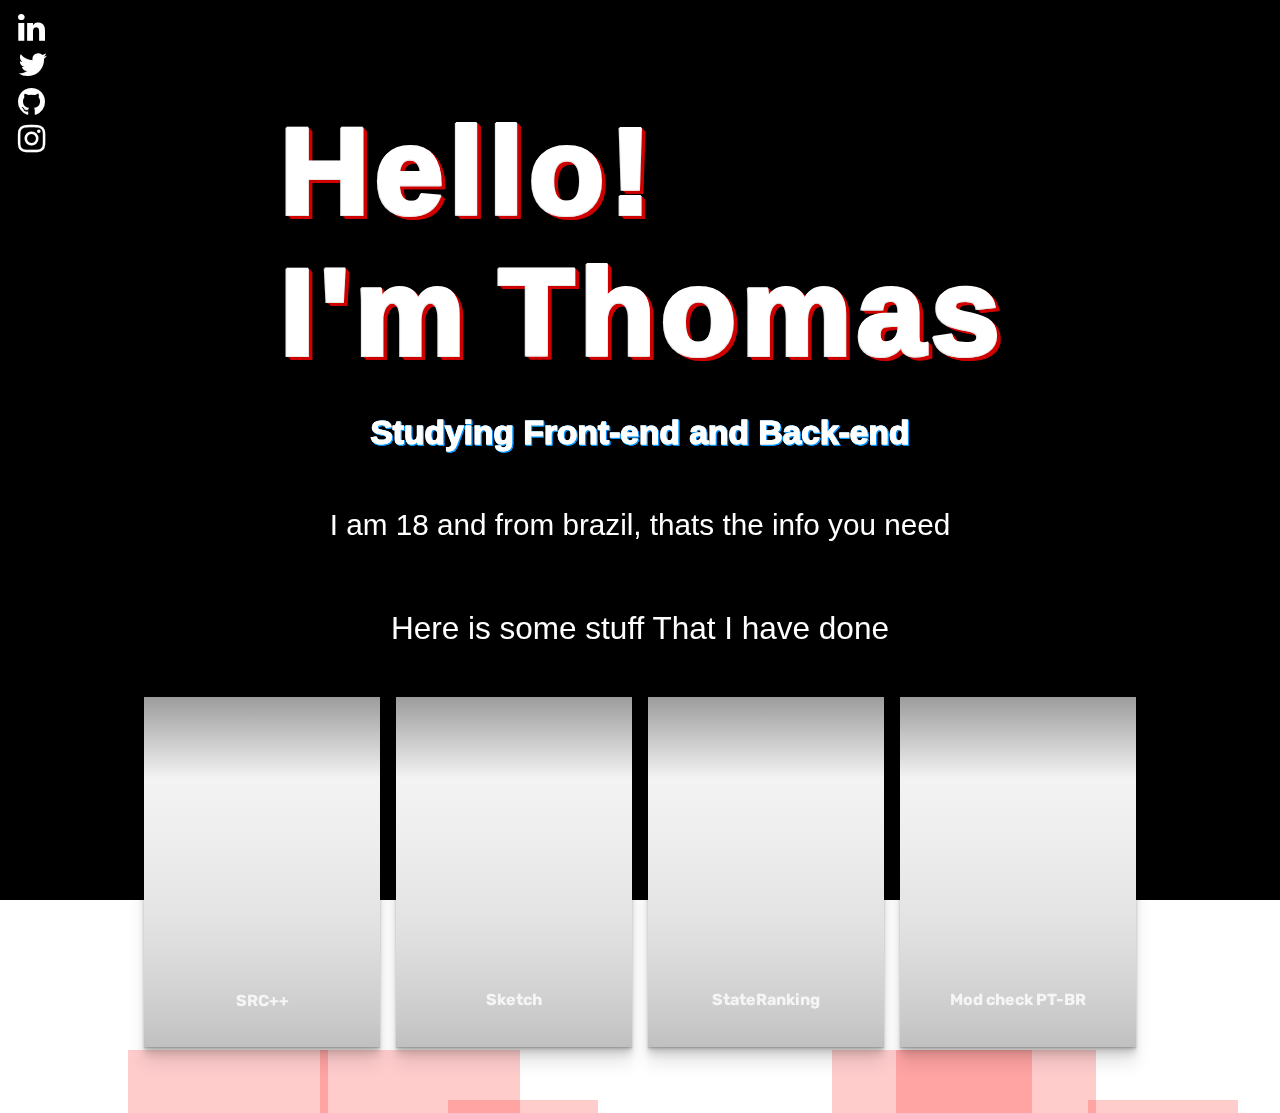
<file: index.html>
<!DOCTYPE html>
<html lang="en">
  <head>
    <meta charset="UTF-8">
    <meta name="viewport" content="width=device-width, initial-scale=1.0">
    <meta http-equiv="X-UA-Compatible" content="ie=edge">
    <title>hello, im Thomas</title>
    <link rel="stylesheet" href="styles.css">
    <script src="scripts.js"></script>
  </head>
  <body>
    
    <section>
      <ul class="menu topLeft">
        <li class="share bottom">
            <li><a href="#" class="icons linkedin"><i class="fa fa-linkedin"></i></a></li>
            <li><a href="#" class="icons twitter"><i class="fa fa-twitter"></i></a></li>
            <li><a href="#" class="icons github"><i class="fa fa-github"></i></a></li>
            <li><a href="#" class="icons instagram"><i class="fa fa-instagram"></i></a></li>
        </li>
      </ul>
    </section>


    <section class='main-title'>
      <div class="animation">
        <h1 class="hello a1">H</h1>
        <h1 class="hello a1">e</h1>
        <h1 class="hello a1">l</h1>
        <h1 class="hello a1">l</h1>
        <h1 class="hello a1">o</h1>
        <h1 class="hello a1">!</h1>
        <br>

        <div>
          <h1 class="hello">I</h1>
          <h1 class="thomas">'</h1>
          <h1 class="thomas">m </h1>
          <h1 class="thomas">T</h1>
          <h1 class="thomas">h</h1>
          <h1 class="thomas">o</h1>
          <h1 class="thomas">m</h1>
          <h1 class="thomas">a</h1>
          <h1 class="thomas">s</h1>
        </div>
      </div>
    </section>

    <div class="bg">
      <ul class="circles">
        <li></li>
        <li></li>
        <li></li>
        <li></li>
        <li></li>
        <li></li>
        <li></li>
        <li></li>
        <li></li>
        <li></li>
      </ul>
    </div>







    <div class="personalbox">
      <h2>Studying Front-end and Back-end</h2>
      <p class="personal">I am 18 and from brazil, thats the info you need</p>
    </div>
      <p class="examples"> Here is some stuff That I have done</p>
      


    
    <section>
    </section>



    <main class="page-content">
      <div class="card">
          <div class="content">
              <p class="title">SRC++</p>
              <p class="copy">Chrome extension that adds extra features to Speedrun.com, such as a country filter and a queue viewer</p><button class="btn" onclick="window.location.href='https://chromewebstore.google.com/detail/src++/bdnajmppanhdhleolpdokdpfofneipjj?hl=en';">Open in Store <i class="fa fa-github btnicon"></i></button>
          </div>
      </div>
      <div class="card">
          <div class="content">
              <p class="title">Sketch</p>
              <p class="copy">Small WebApp made to be a BlackBoard to just write anything and erase it quickly, only vanilla JS/CSS/HTML were used in this project</p><button class="btn" onclick="window.location.href='https://github.com/Tchongas/sketch';">Open in GitHub <i class="fa fa-github btnicon"></i></button>
          </div>
      </div>
      <div class="card">
          <div class="content">
              <p class="title">StateRanking</p>
              <p class="copy">Website for the brazilian MC speedrunning community, it has a interactive leaderboard for each state</p><button class="btn" onclick="window.location.href='https://github.com/Tchongas/StateRanking';">Open Github</button>
          </div>
      </div>
      <div class="card">
          <div class="content">
              <p class="title">Mod check PT-BR</p>
              <p class="copy">App translation that makes it easier to download speedrun mods</p><button class="btn">Open in GitHub <i class="fa fa-github btnicon"></i></button>
          </div>
      </div>
    
  <div class="footer"> 
    <li><a href="#" class="icons linkedin"><i class="fa fa-linkedin"></i></a></li>
    <li><a href="#" class="icons twitter"><i class="fa fa-twitter"></i></a></li>
    <li><a href="#" class="icons github"><i class="fa fa-github"></i></a></li>
    <li><a href="#" class="icons instagram"><i class="fa fa-instagram"></i></a></li>
  </div>
    </main>

  </body>
</html>
</file>
<file: styles.css>
@import url('https://fonts.googleapis.com/css?family=Cardo:400i|Rubik:400,700&display=swap');
@import url('https://fonts.googleapis.com/css?family=Montserrat');
@import url("//maxcdn.bootstrapcdn.com/font-awesome/4.3.0/css/font-awesome.min.css");
@import url("https://fonts.googleapis.com/css2?family=Poppins:wght@200;300;400;500;600;700;800;900&display=swap");


 :root {
	 --d: 700ms;
	 --e: cubic-bezier(0.19, 1, 0.22, 1);
	 --font-sans: 'Rubik', sans-serif;
	 --font-serif: 'Cardo', serif;
}
 * {
	 box-sizing: border-box;
}
 html, body {
	 height: 100%;
}
 body {
	 display: grid;
	 place-items: center;
 	 margin: 0;
	 overflow-x: hidden;
	 z-index: 1
}

.bg {
    background: #000000;  
    background: -webkit-linear-gradient(to left, #000000, #3f0000);  
    width: 100%;
    height:100vh;
	position: fixed;
	z-index: -1
}

.selection {
	display: block;
	
	z-index: 1;
	font-family: Arial, Helvetica, sans-serif;
    margin-block: auto;
	
}

.linkButton{
	display: flex;
	text-decoration: none ;
	position: absolute;
	padding: 15px 15px;
  	background-color: #ee3939;
  	color: #ffffff;
  	font-weight: bold;
	font-size: 15px;
  	border: none;
	width: auto;
 	border-radius: 20px;
	margin-left: 530px;
  	overflow: hidden;
  	transition: 0.3s;
	z-index: -1;
  	cursor: pointer;

}

.linkButton:hover {
	background-color: #a82828;

}




.button{
	padding: 25px 30px;
  	background-color: #ffb091;
  	color: #ffffff;
  	font-weight: bold;
	font-size: 30px;
  	border: none;
	width: 300px;
 	border-radius: 20px;
	margin-left: 10px;
  	overflow: hidden;
  	transition: 0.3s;
	z-index: -1;
  	cursor: pointer;
	
}

.button:hover{
	background-color: #ff804e;
}




.circles{
    position: fixed;
    top: 0;
    left: 0;
    width: 100%;
    height: 100%;
    overflow: hidden;
}

.circles li{
    position: fixed;
    display: block;
    list-style: none;
    width: 200px;
    height: 200px;
    background: rgba(255, 0, 0, 0.2);
    animation: animate 25s linear infinite;
    bottom: -350px;
    
}

.circles li:nth-child(1){
    left: 25%;
    width: 200px;
    height: 200px;
    animation-delay: 1s;
	animation-duration: 10s;
}


.circles li:nth-child(2){
    left: 10%;
    width: 200px;
    height: 200px;
    animation-delay: 2s;
    
	animation-duration: 10s;
}

.circles li:nth-child(3){
    left: 70%;
    width: 200px;
    height: 200px;
   
	animation-duration: 13s;
}

.circles li:nth-child(4){
    left: 40%;
    width: 80px;
    height: 80px;
    animation-delay: 0s;
   
	animation-duration: 21s;
}

.circles li:nth-child(5){
    left: 65%;
    width: 200px;
    height: 200px;
    animation-delay: 0s;
	animation-duration: 18s;
}

.circles li:nth-child(6){
    left: 75%;
    width: 110px;
    height: 110px;
    animation-delay: 0s;
	animation-duration: 11s;
}

.circles li:nth-child(7){
    left: 35%;
    width: 150px;
    height: 150px;
    animation-delay: 1s;
	animation-duration: 10s;
}

.circles li:nth-child(8){
    left: 50%;
    width: 25px;
    height: 25px;
    animation-delay: 1s;
    animation-duration: 45s;
}

.circles li:nth-child(9){
    left: 20%;
    width: 35px;
    height: 35px;
    animation-delay: 0s;
    animation-duration: 35s;
}

.circles li:nth-child(10){
    left: 85%;
    width: 150px;
    height: 150px;
    animation-delay: 0s;
    animation-duration: 11s;
}



@keyframes animate {

    0%{
        transform: translateY(0) rotate(0deg);
        opacity: 1;
        border-radius: 0;
    }

    100%{
        transform: translateY(-3500px) rotate(720deg);
        opacity: 0.1;
        border-radius: 80%;
    }

}

.exampleGrid{
	display: flex;
  	align-items: center;
  	justify-content: center;
	margin: 10px;
	text-align: center;
	z-index: -1;
	
	
}

.examplebox a{
	width: 100px;
	height: 100px;
	font-weight: bold;
	border-radius: 10px;
	z-index: -1;
	font-size: 15px;
	background-color: #ffdacb;
	margin-top: 10px;
	margin-bottom: 10px;
	margin-left: 40px;
	margin-right: 40px;
	border:none;
	
}

.examplebox a:hover{
	background-color: #ffe6cf;
	width: 100px;
	height: 100px;
	display: flex;
	z-index: -1;
}

.examplebox {
	margin-top: 100px;
	list-style-type: none;
  	display: flex;
 	justify-content: center;
  	flex-wrap: wrap;
  	padding: 0;
  	gap: 2px;
  	border-radius: 20px;
  	overflow: hidden;
	color: white;
	max-width: 1000px;
	overflow-wrap: normal;
	font-weight: bolder;
	display: flex;
	z-index: 1;
	background-color: #ffb091;
	border-radius: 10px;
	
}

.tab{
	overflow: hidden;
}

.tabcontent {
	display: none;
	padding: 6px 12px;
	border-top: none;
  }
  

 .page-content {
	 display: grid;
	 grid-gap: 1rem;
	 padding: 1rem;
	 max-width: 1024px;
	 margin: 0 auto;
	 font-family: var(--font-sans);
	 z-index: 1
}
 @media (min-width: 600px) {
	 .page-content {
		 grid-template-columns: repeat(2, 1fr);
	}
}
 @media (min-width: 800px) {
	 .page-content {
		 grid-template-columns: repeat(4, 1fr);
	}
}
 .card {
	 position: relative;
	 margin-bottom: 50px;
	 display: flex;
	 z-index: 1;
	 align-items: flex-end;
	 overflow: hidden;
	 padding: 1rem;
	 width: 100%;
	 text-align: center;
	 color: whitesmoke;
	 background-color: whitesmoke;
	 box-shadow: 0 1px 1px rgba(0, 0, 0, 0.1), 0 2px 2px rgba(0, 0, 0, 0.1), 0 4px 4px rgba(0, 0, 0, 0.1), 0 8px 8px rgba(0, 0, 0, 0.1), 0 16px 16px rgba(0, 0, 0, 0.1);
}
 @media (min-width: 600px) {
	 .card {
		 height: 350px;
		 
	}
}
 .card:before {
	 content: '';
	 position: absolute;
	 top: 0;
	 left: 0;
	 width: 100%;
	 height: 110%;
	 background-size: cover;
	 background-position: 0 0;
	 transition: transform calc(var(--d) * 1.5) var(--e);
	 pointer-events: none;
}
 .card:after {
	 content: '';
	 display: block;
	 position: absolute;
	 top: 0;
	 left: 0;
	 width: 100%;
	 height: 200%;
	 pointer-events: none;
	 background-image: linear-gradient(to bottom, rgba(0, 0, 0, 0.363) 0%, rgba(0, 0, 0, 0.009) 11.7%, rgba(0, 0, 0, 0.034) 22.1%, rgba(0, 0, 0, 0.072) 31.2%, rgba(0, 0, 0, 0.123) 39.4%, rgba(0, 0, 0, 0.182) 46.6%, rgba(0, 0, 0, 0.249) 53.1%, rgba(0, 0, 0, 0.320) 58.9%, rgba(0, 0, 0, 0.394) 64.3%, rgba(0, 0, 0, 0.468) 69.3%, rgba(0, 0, 0, 0.540) 74.1%, rgba(0, 0, 0, 0.607) 78.8%, rgba(0, 0, 0, 0.668) 83.6%, rgba(0, 0, 0, 0.721) 88.7%, rgba(0, 0, 0, 0.762) 94.1%, rgba(0, 0, 0, 0.790) 100%);
	 transform: translateY(-50%);
	 transition: transform calc(var(--d) * 2) var(--e);
}
 .card:nth-child(1):before {
	 background-image: url(https://lh3.googleusercontent.com/AUkxhfVIslW-6yMXz5ot1uJ_EZDNeWDah5nZ9FrORaXkoeiUyfXUMADsgjwwEn3zdSU5_-RQ2GVhS5fyGhY3thflhg=s1280-w1280-h800);
}
 .card:nth-child(2):before {
	 background-image: url(https://cdn.discordapp.com/attachments/905167487686033462/1105609195618844762/image.png);
}
 .card:nth-child(3):before {
	 background-image: url(https://media.discordapp.net/attachments/905167487686033462/1105691017056899234/image.png?width=673&height=473);
}
 .card:nth-child(4):before {
	 background-image: url(https://camo.githubusercontent.com/b71b9c4001929d7c7f52f33e6483c4625771656a38df173e2ab4fce0aba0dba2/68747470733a2f2f6d656469612e646973636f72646170702e6e65742f6174746163686d656e74732f3830383334343438343138313833353832382f313135363936353131373637303435373334342f696d6167652e706e67);
}
 .content {
	 position: relative;
	 display: flex;
	 z-index: 1;
	 flex-direction: column;
	 align-items: center;
	 width: 100%;
	 padding: 1rem;
	 transition: transform var(--d) var(--e);
	 z-index: 1;
}
 .content > * + * {
	 margin-top: 1rem;
}


.main-title {
	margin-top: 100px;
	z-index: 1;
	font-size: 2.3vh;
	
}



 .title {
	 
	 z-index: 1;
	 font-weight: bold;
	 line-height: 1.2;
}
 .copy {
	 font-family: Arial, Helvetica, sans-serif;
	 font-size: 1.125rem;
	 z-index: 1;
	 font-style: italic;
	 line-height: 1.35;
}
 .btn {
	 cursor: pointer;
	 margin-top: 1.5rem;
	 padding: 0.75rem 1.5rem;
	 font-size: 0.65rem;
	 font-weight: bold;
	 z-index: 1;
	 border-radius: 10px;
	 letter-spacing: 0.025rem;
	 text-transform: uppercase;
	 color: white;
	 background-color: rgb(51, 51, 51);
	 border: none;
}
 .btn:hover {
	 background-color: #350000;
}
 .btn:focus {
	 outline: 1px dashed yellow;
	 outline-offset: 3px;
}

.btnicon {
	margin-bottom: 4px;
	font-size: 15px;

}

 @media (hover: hover) and (min-width: 600px) {
	 .card:after {
		 transform: translateY(0);
	}
	 .content {
		 transform: translateY(calc(100% - 4.5rem));
	}
	 .content > *:not(.title) {
		 opacity: 0;
		 transform: translateY(1rem);
		 transition: transform var(--d) var(--e), opacity var(--d) var(--e);
	}
	 .card:hover, .card:focus-within {
		 align-items: center;
	}
	 .card:hover:before, .card:focus-within:before {
		 transform: translateY(-4%);
	}
	 .card:hover:after, .card:focus-within:after {
		 transform: translateY(-50%);
	}
	 .card:hover .content, .card:focus-within .content {
		 transform: translateY(0);
	}
	 .card:hover .content > *:not(.title), .card:focus-within .content > *:not(.title) {
		 opacity: 1;
		 transform: translateY(0);
		 transition-delay: calc(var(--d) / 8);
	}
	 .card:focus-within:before, .card:focus-within:after, .card:focus-within .content, .card:focus-within .content > *:not(.title) {
		 transition-duration: 0s;
	}
}
 
*, *:after, *:before {
	box-sizing: border-box;
}
body {
	font-family: "Inter", sans-serif;

}
.container {
	position: absolute;
	top: 0;
	left: 0;
	right: 0;
	z-index: 1;
	bottom: 0;
	width: 100%;
	display: flex;
	align-items: center;
	justify-content: center;
}
h1 {
	color: #ffffff;
	font-size: calc(1em + 8vw);
	z-index: 1;
	font-weight: 1000;
	text-shadow: -0.0075em 0.0075em 0 #e7e7e7, 0.005em 0.005em 0 #ebebeb, 0.01em 0.01em 0 #ce0000, 0.015em 0.015em #ce0000, 0.02em 0.02em 0 #ce0000, 0.025em 0.025em 0 #ce0000, 0.03em 0.03em 0 #ce0000, 0.035em 0.035em 0 #ce0000;
}

h2{
	color: #ffffff;
	font-size: calc(1em + 1vw);
	z-index: 1;
	font-weight: 1000;
	text-align: center ;
	margin-bottom: 50px;
	text-shadow: -0.0075em 0.0075em 0 #e7e7e7, 0.005em 0.005em 0 #0099ff, 0.01em 0.01em 0 #0099ff, 0.015em 0.015em #0099ff, 0.02em 0.02em 0 #0099ff, 0.025em 0.025em 0 #0099ff, 0.03em 0.03em 0 #0099ff, 0.035em 0.035em 0 #0099ff;
}


.examples {
	font-family: Arial, Helvetica, sans-serif;
	display: flex;
	color: #ffffff;
	z-index: 1;
	font-size: 3.5vh;
	line-height: 1.35;

}

.personal {
	
	overflow-wrap: break-word;
  	word-wrap: break-word;
	z-index: 1;
  	hyphens: auto;
	font-family: Arial, Helvetica, sans-serif;
	color: #ffffff;
	font-size: 3.3vh;
	display: flex;
	line-height: 1.35;
	
}

.personalbox {
	
	padding-left: 100px;
	padding-right: 100px;
	z-index: 1;
	width: auto;
	height: auto;
	overflow-wrap: break-word;
  	word-wrap: break-word;
  	hyphens: auto;
	font-family: Arial, Helvetica, sans-serif;
	color: #ffffff;
	font-size: 1.3rem;
	line-height: 1.35;
	
}

 .container {
	 height: 70px;
	 padding: 55px;
	 position: fixed;
	 top: 0;
	 bottom: 0;
	 left: 0;
	 right: 0;
	 margin: auto;
	 text-align: center;
}

.icons {
	color: #ffffff;
	font-size: 2rem;
	opacity: 1;
	top: 50px;
	padding-top: 8px;
	z-index: 1;
	padding-left: 8px;
	transform: rotate(0deg);
	transition-delay: 0.08s;
}
 
.linkedin:hover  {
	text-shadow: 2px 2px #ffffff;
	color: #7192da;
	
}
.twitter:hover {
	text-shadow: 2px 2px #ffffff;
	color: #85caff;
	
}
.github:hover {
	text-shadow: 2px 2px #ffffff;
	color: #c4c4c4;
	
}
.instagram:hover {
	text-shadow: 2px 2px #ffffff;
	color: #f1627c;
	
}














.menu.topLeft {
	color: #ffffff;
}





 .menu {
	 z-index: 999;
	 position: fixed;
	 padding: 0;
	 z-index: 1;
	 margin: 0;
	 list-style-type: none;
}
 .menu .share i.fa {
	 height: 50px;
	 width: 50px;
	 text-align: center;
	 line-height: 50px;

	 border-radius: 2px;
}
 .menu .share:hover.bottom li:nth-child(1) {
	 opacity: 1;
	 top: 50px;
	 padding-top: 8px;
	 padding-left: 8px;
	 transform: rotate(0deg);

	 transition-delay: 0.08s;
}
 .menu .share:hover.bottom li:nth-child(2) {
	 opacity: 1;
	 top: 100px;
	 padding-left: 8px;
	 padding-top: 8px;
	 transform: rotate(0deg);

	 transition-delay: 0.16s;
}
 .menu .share:hover.bottom li:nth-child(3) {
	 opacity: 1;
	 top: 150px;
	 transform: rotate(0deg);
	 padding-left: 8px;
	 padding-top: 8px;

	 transition-delay: 0.24s;
}
 .menu .share:hover.bottom li:nth-child(4) {
	 opacity: 1;
	 top: 200px;
	 padding-left: 8px;
	 padding-top: 8px;
	 transform: rotate(0deg);

	 transition-delay: 0.32s;
}
 .menu .share:hover.bottom li:nth-child(5) {
	 opacity: 1;
	 top: 250px;
	 padding-left: 8px;
	 padding-top: 8px;
	 transform: rotate(0deg);
	
	 transition-delay: 0.4s;
}


 .menu .submenu {
	 list-style-type: none;
	 padding: 10;
	 margin: 0;
}
 .menu .submenu li {
	 transition: all ease-in-out 0.5s;
	 position: absolute;
	 top: 0;
	 left: 0;
	 z-index: -1;
	 opacity: 0;
}
 .menu .submenu li a {
	 color: #ffffff;
}
 .menu .submenu li a:hover i.fa {
	 color: rgb(255, 255, 255);
}
 .menu .submenu li a:hover.linkedin i.fa {
	 background-color: #3b5999;
}
 .menu .submenu li a:hover.twitter i.fa {
	 background-color: #55acee;
}
 .menu .submenu li a:hover.github i.fa {
	 background-color: #dd4b39;
}
 .menu .submenu li a:hover.instagram i.fa {
	 background-color: #e4405f;
}
 .menu .submenu li:nth-child(1) {
	 transform: rotateX(45deg);
}
 .menu .submenu li:nth-child(2) {
	 transform: rotateX(90deg);
}
 .menu .submenu li:nth-child(3) {
	 transform: rotateX(135deg);
}
 .menu .submenu li:nth-child(4) {
	 transform: rotateX(180deg);
}
 .menu.topLeft {
	 top: 10px;
	 left: 10px;
}
 .menu.topRight {
	 top: 10px;
	 right: 10px;
}
 .menu.bottomLeft {
	 bottom: 10px;
	 left: 10px;
}
 .menu.bottomRight {
	 bottom: 10px;
	 right: 10px;
}

.socialmenu {
	font-family: Arial, Helvetica, sans-serif;
	color: #ffffff;
	font-size: 1rem;
	line-height: 1.35;
	display: flex;
	z-index: 1;
	align-items: center;
	text-align-last: center;
	justify-content: center;

}

.hello {
	display: inline;
	z-index: 1;
}

.thomas {
	display: inline;
	z-index: 1;
}

.animation {
	transition: 0.8s;
	cursor: pointer;
}

li {
	transition: transform 0.25s ease-in-out;
	z-index: 1;
}


li:hover {
	transform: rotate(16deg);
  }
.hello:hover:nth-child(1) {


	color: #be0023;

	text-shadow: -0.0075em 0.0075em 0 #be0023, 0.005em 0.005em 0 #be0023, 0.01em 0.01em 0 #ce0000, 0.015em 0.015em #ce0000, 0.02em 0.02em 0 #ce0000, 0.025em 0.025em 0 #ce0000, 0.03em 0.03em 0 #ce0000, 0.035em 0.035em 0 #ce0000;
}

.hello:active:nth-child(1) {


	text-decoration: underline ;

	text-shadow: -0.0075em 0.0075em 0 #be0023, 0.005em 0.005em 0 #be0023, 0.01em 0.01em 0 #ce0000, 0.015em 0.015em #ce0000, 0.02em 0.02em 0 #ce0000, 0.025em 0.025em 0 #ce0000, 0.03em 0.03em 0 #ce0000, 0.035em 0.035em 0 #ce0000;
}

.hello:hover:nth-child(2) {

	color: #ff800a;
	text-shadow: -0.0075em 0.0075em 0 #ff800a, 0.005em 0.005em 0 #ff800a, 0.01em 0.01em 0 #8a4300, 0.015em 0.015em #8a4300, 0.02em 0.02em 0 #8a4300, 0.025em 0.025em 0 #8a4300, 0.03em 0.03em 0 #8a4300, 0.035em 0.035em 0 #8a4300;

}

.hello:active:nth-child(2) {


	text-decoration: underline ;

}

.hello:hover:nth-child(3) {

	color: rgb(255, 230, 0);
	text-shadow: -0.0075em 0.0075em 0 rgb(255, 230, 0), 0.005em 0.005em 0 rgb(255, 230, 0), 0.01em 0.01em 0 rgb(133, 119, 0), 0.015em 0.015em rgb(133, 119, 0), 0.02em 0.02em 0 rgb(133, 119, 0), 0.025em 0.025em 0 rgb(133, 119, 0), 0.03em 0.03em 0 rgb(133, 119, 0), 0.035em 0.035em 0 rgb(133, 119, 0);
}

.hello:active:nth-child(3) {


	text-decoration: underline ;

}

.hello:hover:nth-child(4) {

	color: #12da00;
	text-shadow: -0.0075em 0.0075em 0 #12da00, 0.005em 0.005em 0 #12da00, 0.01em 0.01em 0 #0b8000, 0.015em 0.015em #0b8000, 0.02em 0.02em 0 #0b8000, 0.025em 0.025em 0 #0b8000, 0.03em 0.03em 0 #0b8000, 0.035em 0.035em 0 #0b8000;
}

.hello:active:nth-child(4) {


	text-decoration: underline ;
}

.hello:hover:nth-child(5) {

	color: #00c3ff;
	text-shadow: -0.0075em 0.0075em 0 #00c3ff, 0.005em 0.005em 0 #00c3ff, 0.01em 0.01em 0 #005f7c, 0.015em 0.015em #005f7c, 0.02em 0.02em 0 #005f7c, 0.025em 0.025em 0 #005f7c, 0.03em 0.03em 0 #005f7c, 0.035em 0.035em 0 #005f7c;
}

.hello:active:nth-child(5) {


	text-decoration: underline ;

	
}

.hello:hover:nth-child(6) {

	color: #2000d3;
	text-shadow: -0.0075em 0.0075em 0 #2000d3, 0.005em 0.005em 0 #2000d3, 0.01em 0.01em 0 #120079, 0.015em 0.015em #120079, 0.02em 0.02em 0 #120079, 0.025em 0.025em 0 #120079, 0.03em 0.03em 0 #120079, 0.035em 0.035em 0 #120079;
}

.hello:active:nth-child(6) {


	text-decoration: underline ;

	
}






.thomas:hover:nth-child(1) {

	color: #be0023;
	text-shadow: -0.0075em 0.0075em 0 #be0023, 0.005em 0.005em 0 #be0023, 0.01em 0.01em 0 #ce0000, 0.015em 0.015em #ce0000, 0.02em 0.02em 0 #ce0000, 0.025em 0.025em 0 #ce0000, 0.03em 0.03em 0 #ce0000, 0.035em 0.035em 0 #ce0000;
}

.thomas:active:nth-child(1) {


	text-decoration: underline ;

	
}

.thomas:hover:nth-child(2) {

	color: #ff800a;
	text-shadow: -0.0075em 0.0075em 0 #ff800a, 0.005em 0.005em 0 #ff800a, 0.01em 0.01em 0 #8a4300, 0.015em 0.015em #8a4300, 0.02em 0.02em 0 #8a4300, 0.025em 0.025em 0 #8a4300, 0.03em 0.03em 0 #8a4300, 0.035em 0.035em 0 #8a4300;

}

.thomas:active:nth-child(2) {


	text-decoration: underline ;

	
}

.thomas:hover:nth-child(3) {

	color: rgb(255, 230, 0);
	text-shadow: -0.0075em 0.0075em 0 rgb(255, 230, 0), 0.005em 0.005em 0 rgb(255, 230, 0), 0.01em 0.01em 0 rgb(133, 119, 0), 0.015em 0.015em rgb(133, 119, 0), 0.02em 0.02em 0 rgb(133, 119, 0), 0.025em 0.025em 0 rgb(133, 119, 0), 0.03em 0.03em 0 rgb(133, 119, 0), 0.035em 0.035em 0 rgb(133, 119, 0);
}

.thomas:active:nth-child(3) {


	text-decoration: underline;

	
}

.thomas:hover:nth-child(4) {

	color: #12da00;
	text-shadow: -0.0075em 0.0075em 0 #12da00, 0.005em 0.005em 0 #12da00, 0.01em 0.01em 0 #0b8000, 0.015em 0.015em #0b8000, 0.02em 0.02em 0 #0b8000, 0.025em 0.025em 0 #0b8000, 0.03em 0.03em 0 #0b8000, 0.035em 0.035em 0 #0b8000;
}

.thomas:active:nth-child(4) {


	text-decoration: underline;

	
}

.thomas:hover:nth-child(5) {

	color: #00c3ff;
	text-shadow: -0.0075em 0.0075em 0 #00c3ff, 0.005em 0.005em 0 #00c3ff, 0.01em 0.01em 0 #005f7c, 0.015em 0.015em #005f7c, 0.02em 0.02em 0 #005f7c, 0.025em 0.025em 0 #005f7c, 0.03em 0.03em 0 #005f7c, 0.035em 0.035em 0 #005f7c;
}

.thomas:active:nth-child(5) {


	text-decoration: underline ;

	
}

.thomas:hover:nth-child(6) {

	color: #2000d3;
	text-shadow: -0.0075em 0.0075em 0 #2000d3, 0.005em 0.005em 0 #2000d3, 0.01em 0.01em 0 #120079, 0.015em 0.015em #120079, 0.02em 0.02em 0 #120079, 0.025em 0.025em 0 #120079, 0.03em 0.03em 0 #120079, 0.035em 0.035em 0 #120079;
}

.thomas:active:nth-child(6) {


	text-decoration: underline ;

	
}

.thomas:hover:nth-child(7) {

	color: #be0023;
	text-shadow: -0.0075em 0.0075em 0 #be0023, 0.005em 0.005em 0 #be0023, 0.01em 0.01em 0 #ce0000, 0.015em 0.015em #ce0000, 0.02em 0.02em 0 #ce0000, 0.025em 0.025em 0 #ce0000, 0.03em 0.03em 0 #ce0000, 0.035em 0.035em 0 #ce0000;
}

.thomas:active:nth-child(7) {


	text-decoration: underline ;

	
}

.thomas:hover:nth-child(8) {

	color: #ff800a;
	text-shadow: -0.0075em 0.0075em 0 #ff800a, 0.005em 0.005em 0 #ff800a, 0.01em 0.01em 0 #8a4300, 0.015em 0.015em #8a4300, 0.02em 0.02em 0 #8a4300, 0.025em 0.025em 0 #8a4300, 0.03em 0.03em 0 #8a4300, 0.035em 0.035em 0 #8a4300;

}

.thomas:active:nth-child(8) {


	text-decoration: underline ;

	
}

.thomas:hover:nth-child(9) {

	color: rgb(255, 230, 0);
	text-shadow: -0.0075em 0.0075em 0 rgb(255, 230, 0), 0.005em 0.005em 0 rgb(255, 230, 0), 0.01em 0.01em 0 rgb(133, 119, 0), 0.015em 0.015em rgb(133, 119, 0), 0.02em 0.02em 0 rgb(133, 119, 0), 0.025em 0.025em 0 rgb(133, 119, 0), 0.03em 0.03em 0 rgb(133, 119, 0), 0.035em 0.035em 0 rgb(133, 119, 0);
}

.thomas:active:nth-child(9) {


	text-decoration: underline ;

	
}

.footer {
	display: none;
}

@media screen and (max-width: 600px) {
    .personalbox {
        padding-left: 10px;
		padding-right: 10px;
		
		z-index: 1;
		text-align: center;
		width: auto;
		height: auto;
		overflow-wrap: break-word;
		word-wrap: break-word;
		hyphens: auto;
		font-family: Arial, Helvetica, sans-serif;
		color: #ffffff;
		font-size: 1.3rem;
		line-height: 1.35;
    }
	.menu {
		display: none;
	}
    .footer {
        display: inline;
    }

	.card {
		height: 450px;
	}		

	li {
		transition: transform 0.25s ease-in-out;
		z-index: 1;
		display: inline;
	}
	
	
	li:hover {
		transform: rotate(0deg);
	  }
}
</file>
